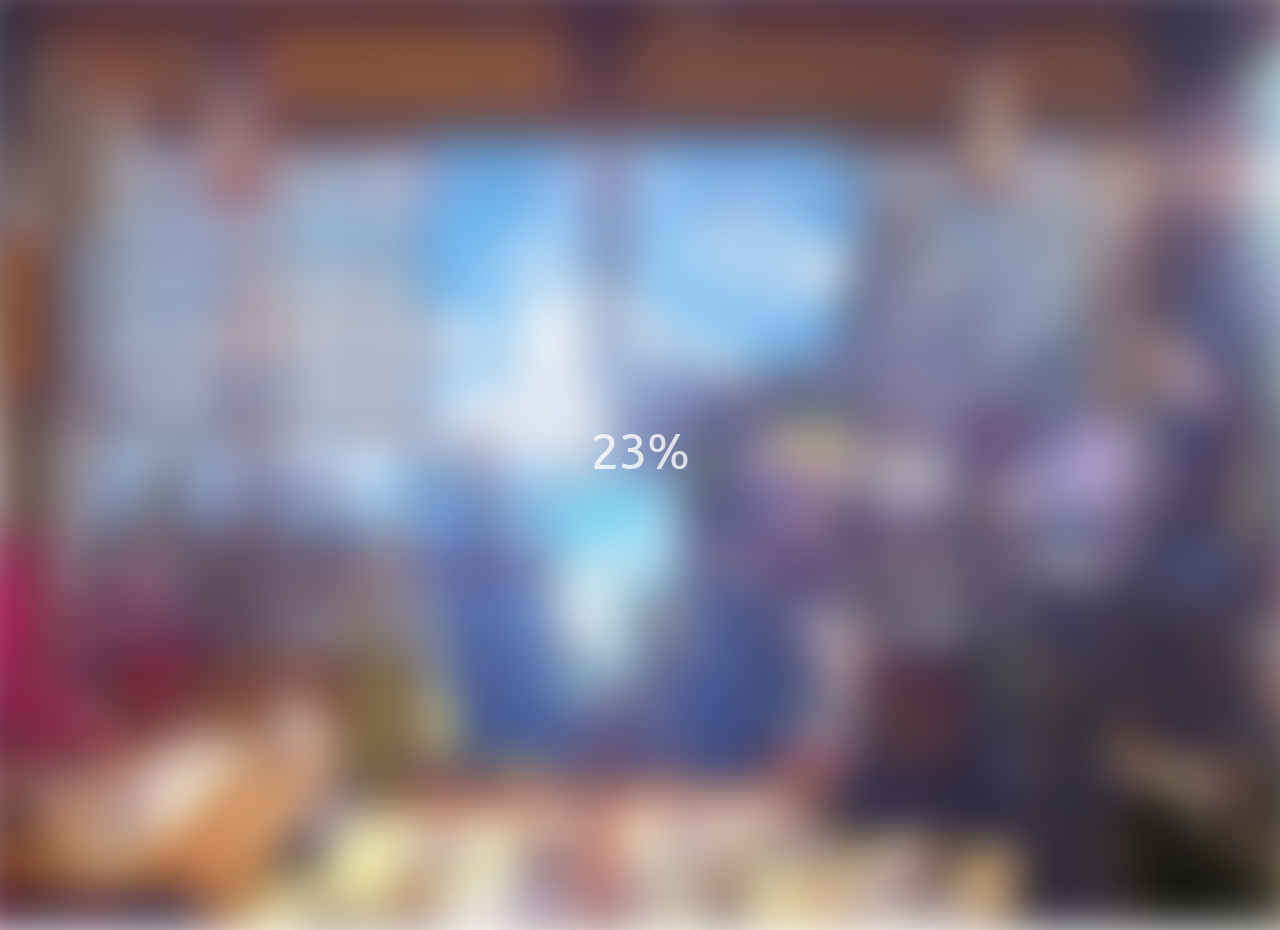
<file: blurry-loading/index.html>
<!DOCTYPE html>
<html lang="en">
  <head>
    <meta charset="UTF-8" />
    <meta name="viewport" content="width=device-width, initial-scale=1.0" />
    <link rel="stylesheet" href="style.css" />
    <title>Blurry Loading</title>
  </head>
  <body>
    <section class="bg"><img src="bg.jpeg" class="bg" alt="background"></section>
    <div class="loading-text">0%</div>

    <script src="script.js"></script>
  </body>
</html>
</file>
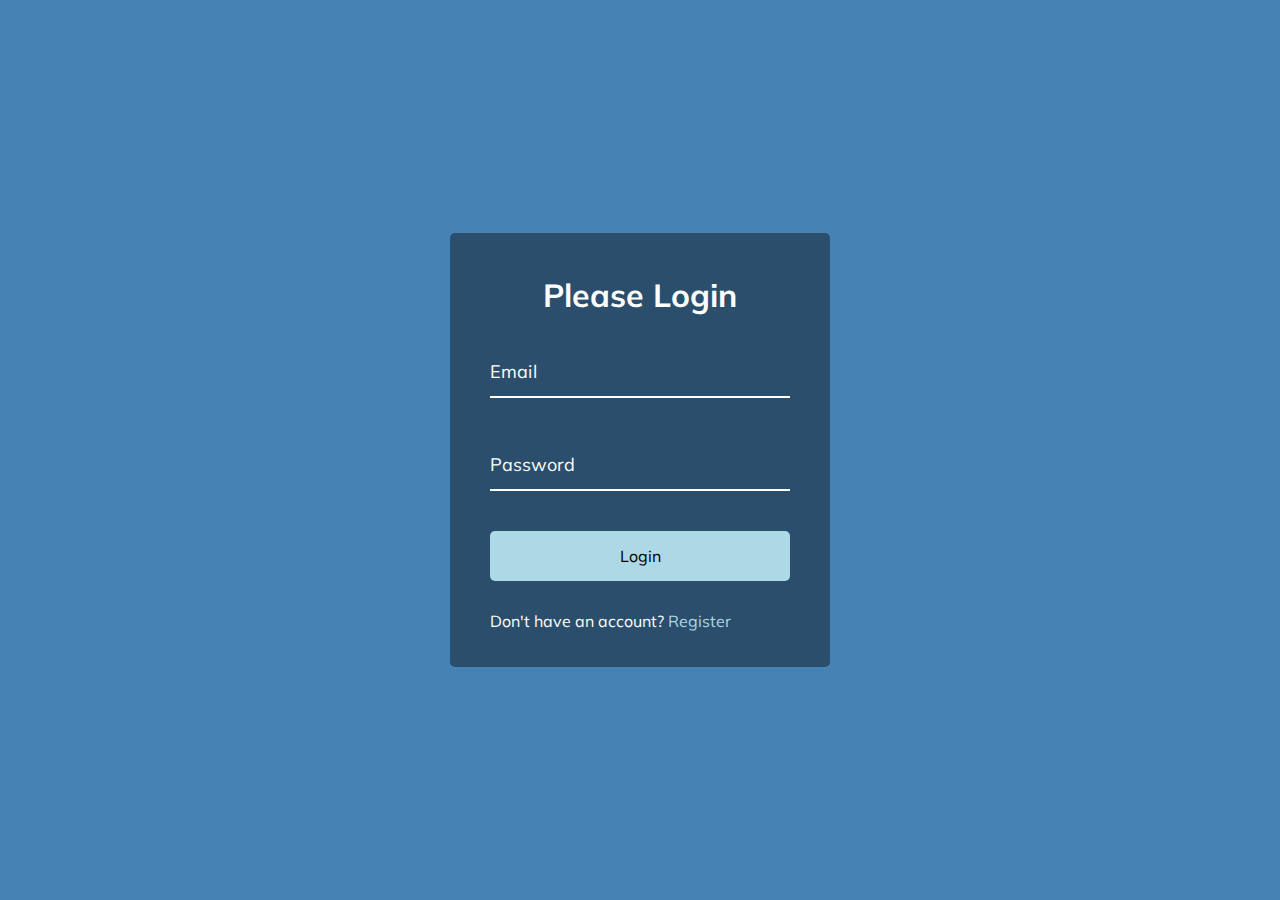
<file: Form-Wave-Animation/index.html>
<!DOCTYPE html>
<html lang="en">
  <head>
    <meta charset="UTF-8" />
    <meta name="viewport" content="width=device-width, initial-scale=1.0" />
    <link rel="stylesheet" href="style.css" />
    <title>Form Input Wave</title>
  </head>
  <body>
    <div class="container">
      <h1>Please Login</h1>
      <form>
        <div class="form-control">
          <input type="text" required>
          <label>Email</label>
          <!-- <label>
            <span style="transition-delay: 0ms">E</span>
              <span style="transition-delay: 50ms">m</span>
              <span style="transition-delay: 100ms">a</span>
              <span style="transition-delay: 150ms">i</span>
              <span style="transition-delay: 200ms">l</span>
        </label> -->
        </div>

        <div class="form-control">
          <input type="password" required>
          <label>Password</label>
        </div>

        <button class="btn">Login</button>

        <p class="text">Don't have an account? <a href="#">Register</a> </p>
      </form>
    </div>
    <script src="script.js"></script>
  </body>
</html>
</file>
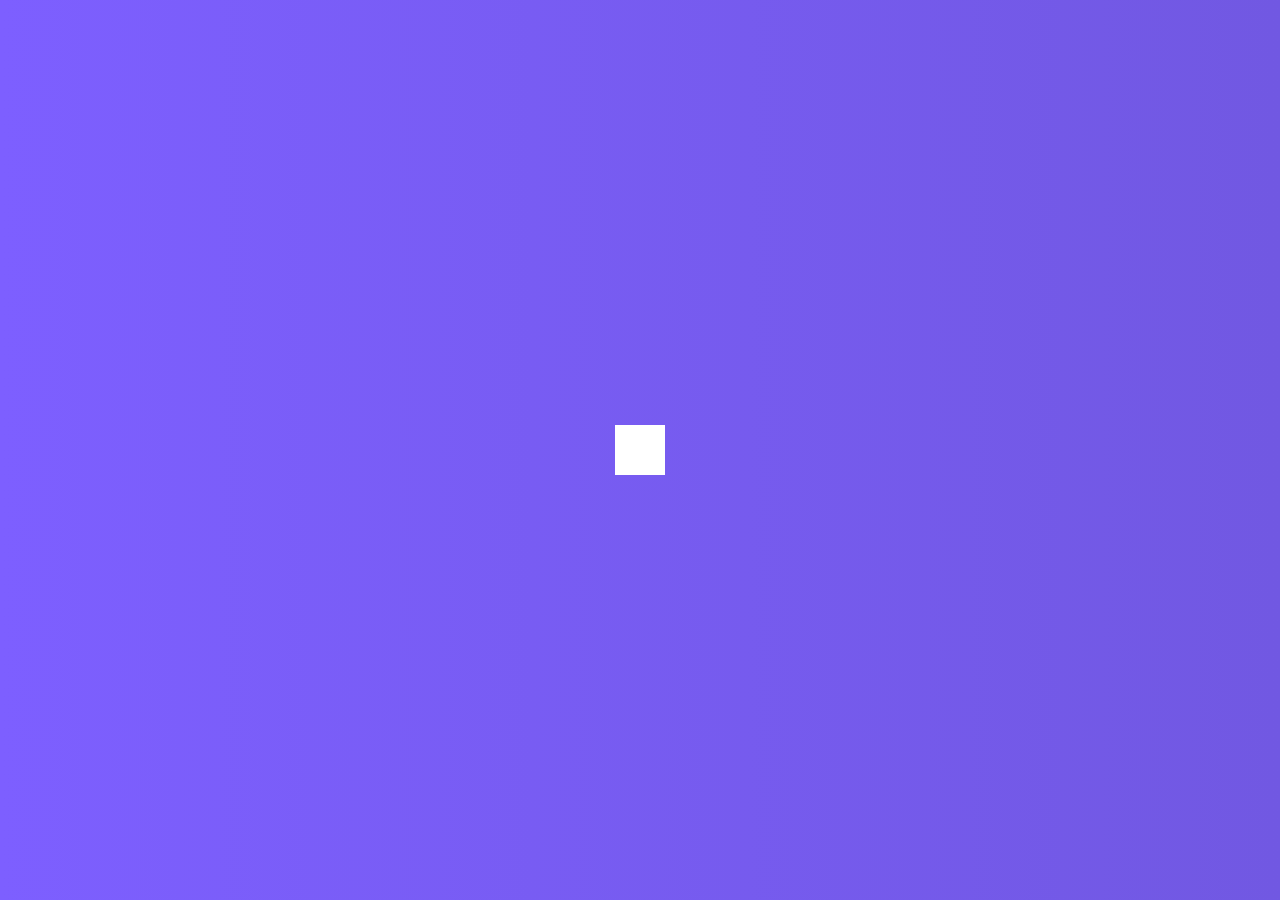
<file: Hidden Search Widget/index.html>
<!DOCTYPE html>
<html lang="en">
  <head>
    <meta charset="UTF-8" />
    <meta name="viewport" content="width=device-width, initial-scale=1.0" />
    <link rel="stylesheet" href="https://cdnjs.cloudflare.com/ajax/libs/font-awesome/5.14.0/css/all.min.css" integrity="sha512-1PKOgIY59xJ8Co8+NE6FZ+LOAZKjy+KY8iq0G4B3CyeY6wYHN3yt9PW0XpSriVlkMXe40PTKnXrLnZ9+fkDaog==" crossorigin="anonymous" />
    <link rel="stylesheet" href="style.css" />
    <title>Hidden Search</title>
  </head>
  <body>
    <div class="search">
      <input type="text" class="input" placeholder="Search...">
      <button class="btn">
        <i class="fas fa-search"></i>
      </button>
    </div>
    <script src="script.js"></script>
  </body>
</html>
</file>
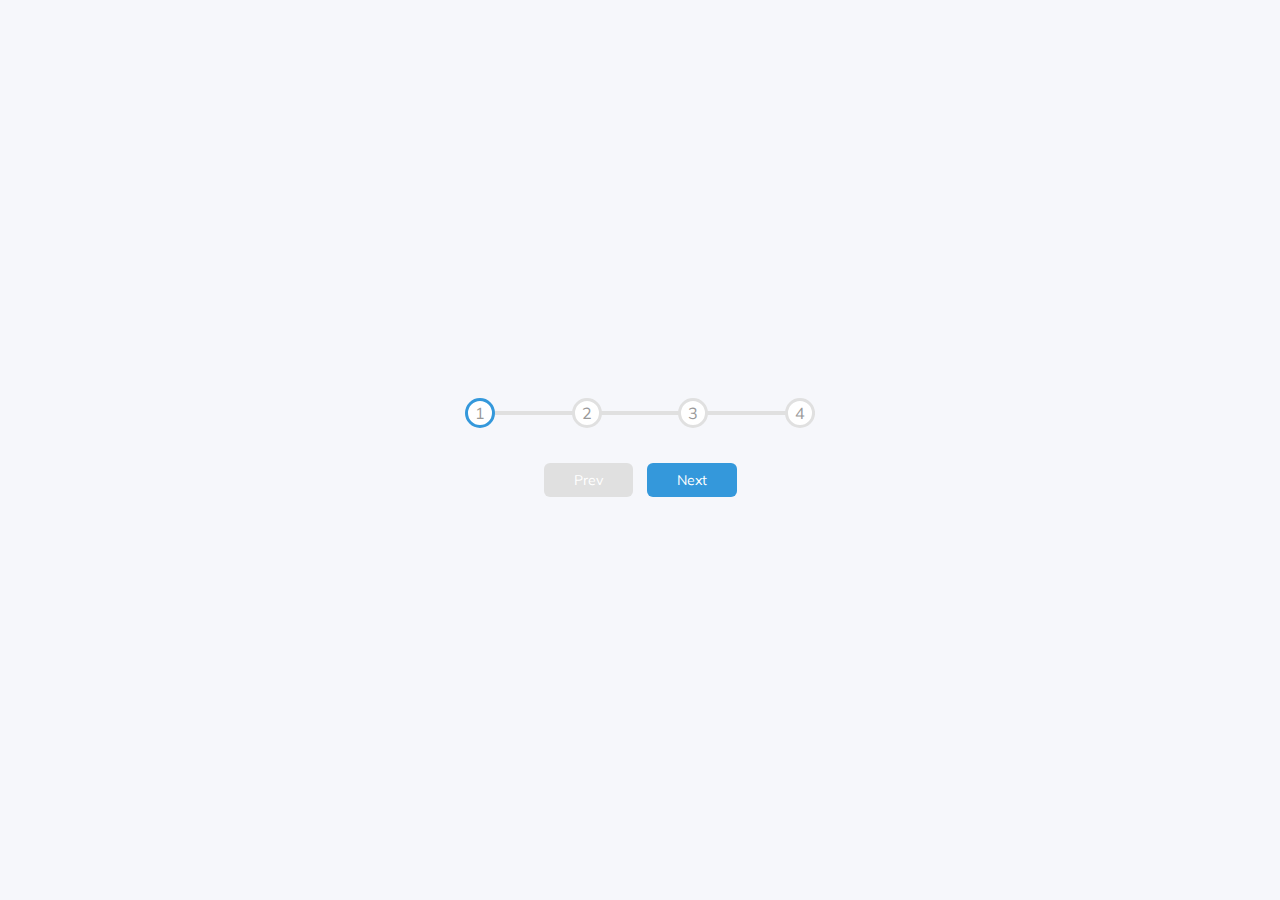
<file: progress-steps/index.html>
<!DOCTYPE html>
<html lang="en">
  <head>
    <meta charset="UTF-8" />
    <meta name="viewport" content="width=device-width, initial-scale=1.0" />
    <link rel="stylesheet" href="style.css" />
    <title>Progress Steps</title>
  </head>
  <body>
    <div class="container">
      <div class="progress-container">
        <div class="progress" id="progress"></div>
        <div class="circle active">1</div>
        <div class="circle">2</div>
        <div class="circle">3</div>
        <div class="circle">4</div>
      </div>

      <button class="btn" id="prev" disabled>Prev</button>
      <button class="btn" id="next">Next</button>
    </div>
    <script src="script.js"></script>
  </body>
</html>
</file>
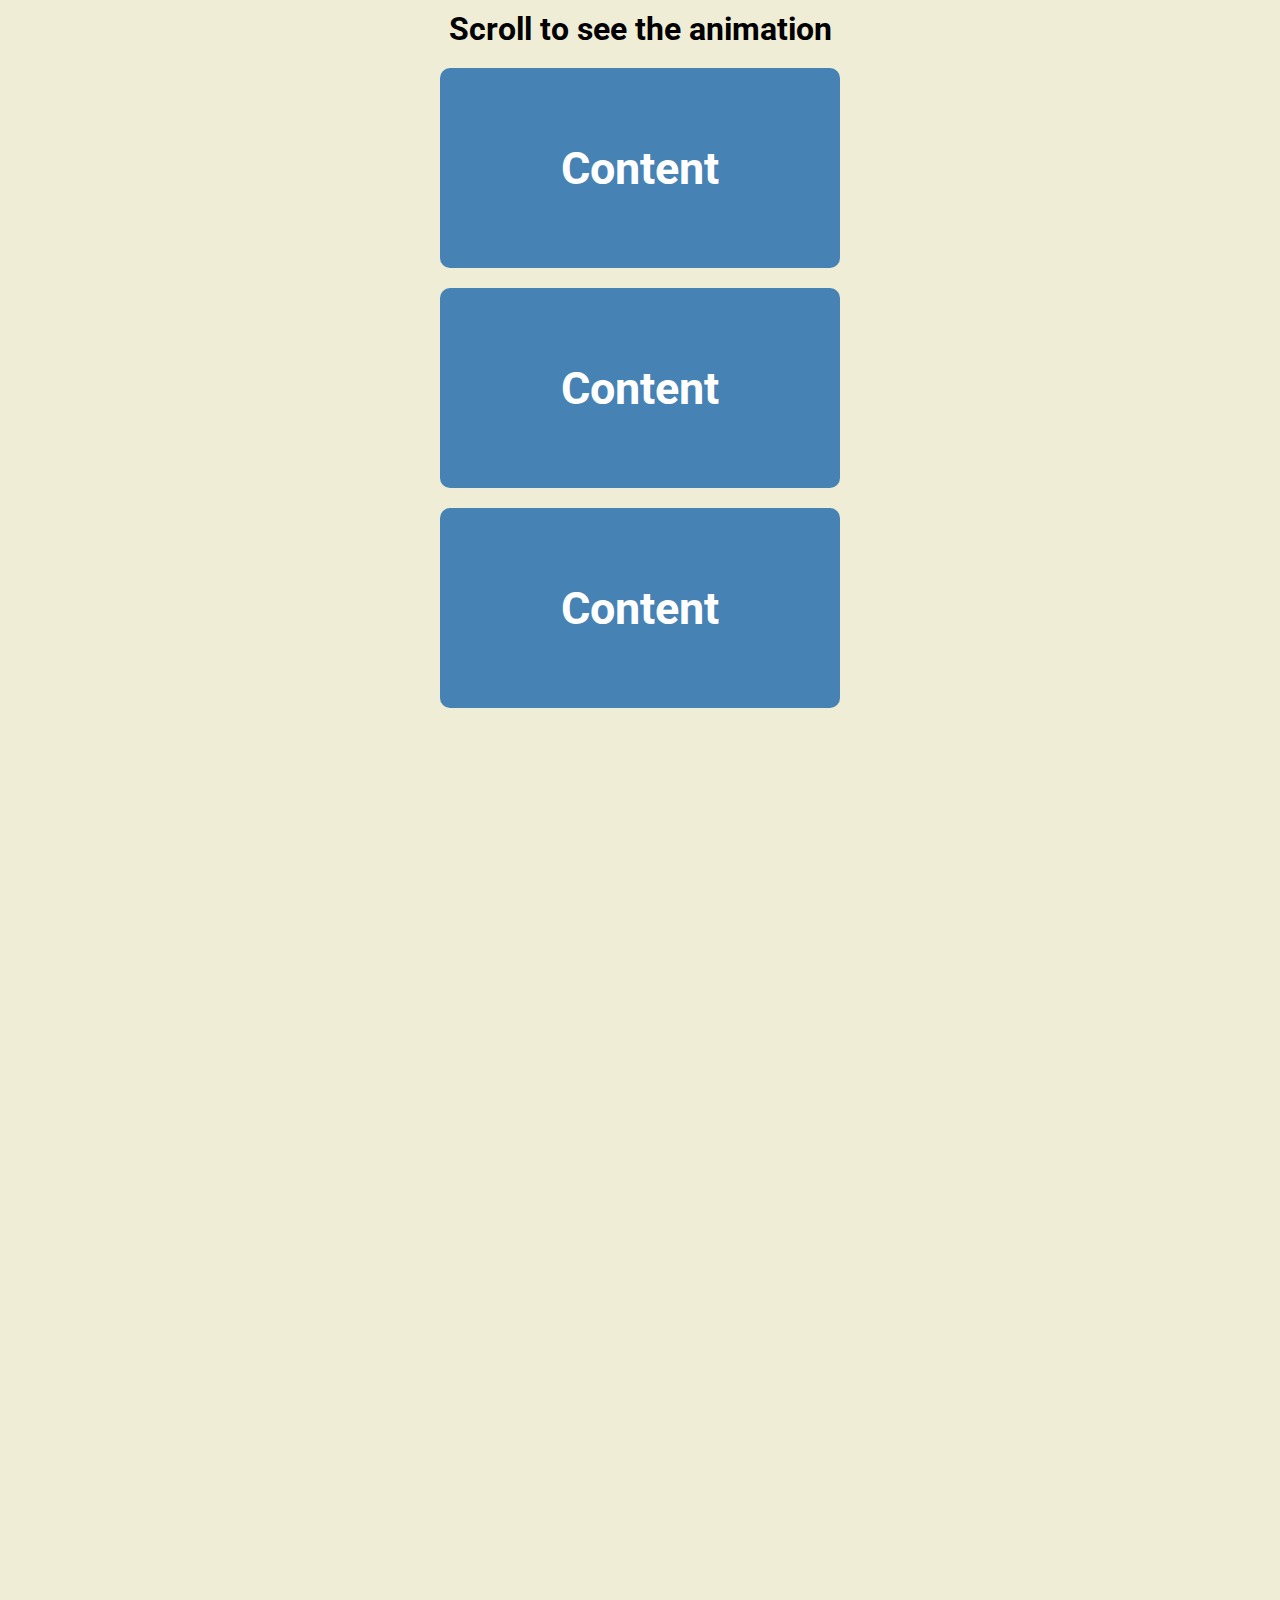
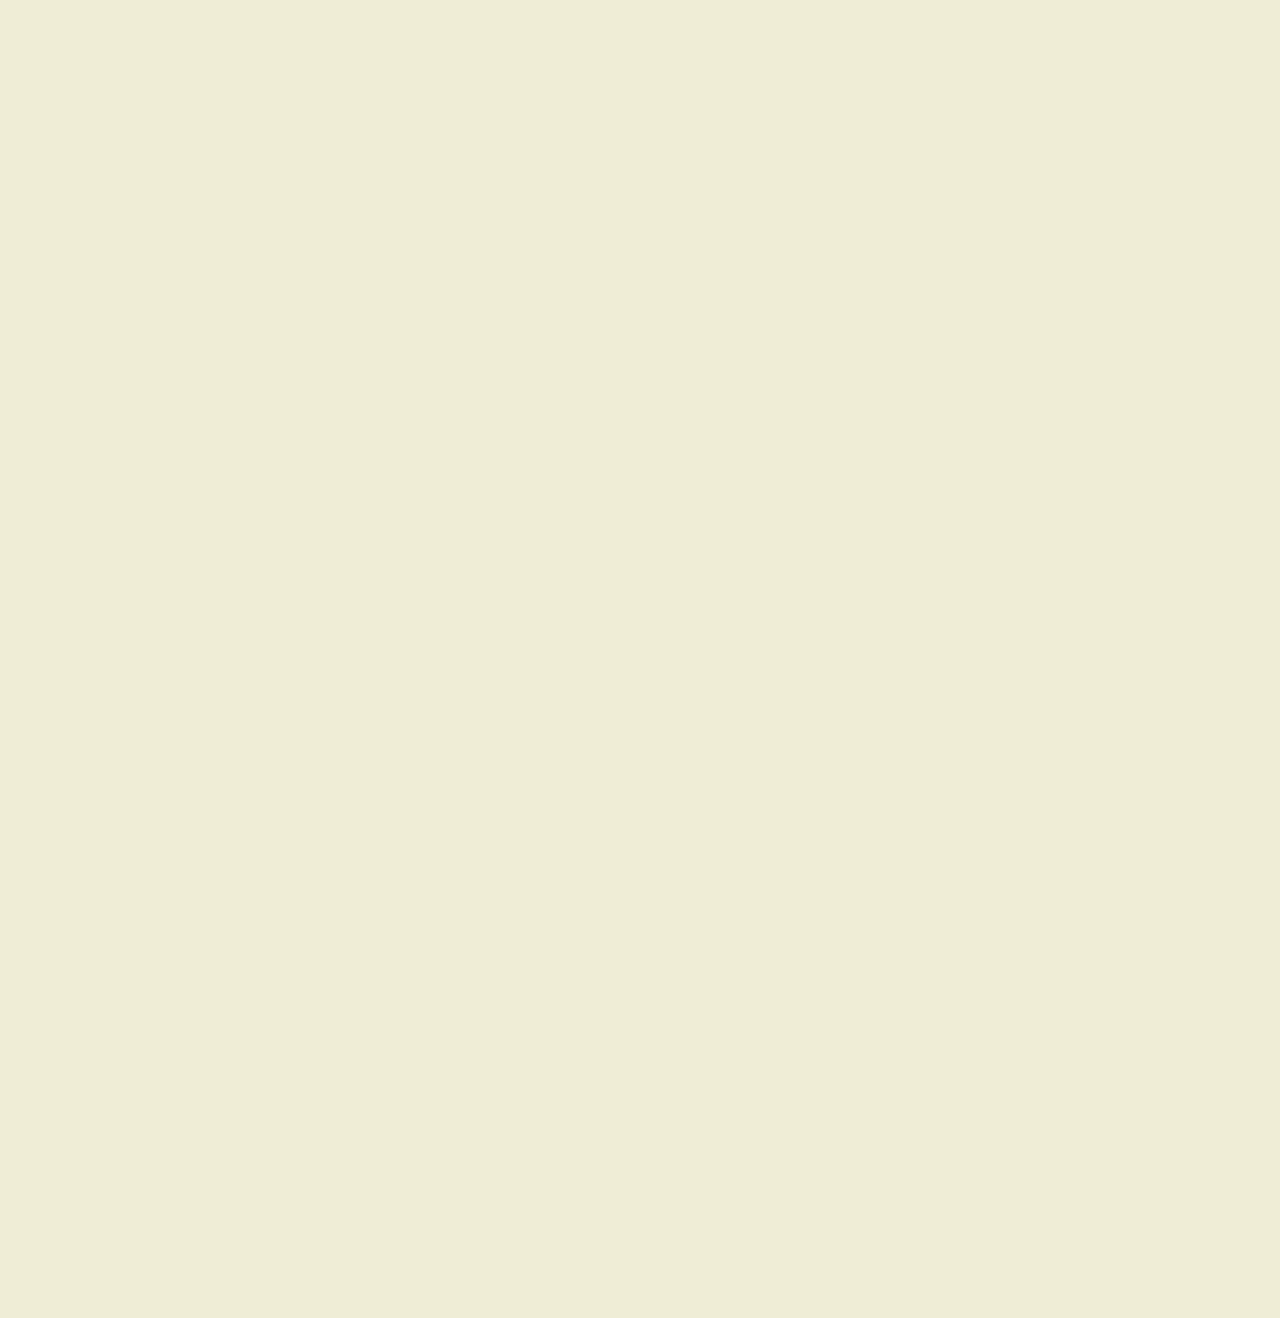
<file: scroll-animation/index.html>
<!DOCTYPE html>
<html lang="en">
  <head>
    <meta charset="UTF-8" />
    <meta name="viewport" content="width=device-width, initial-scale=1.0" />
    <link rel="stylesheet" href="style.css" />
    <title>Scroll Animation</title>
  </head>
  <body>
    <h1>Scroll to see the animation</h1>
    <div class="box"><h2>Content</h2></div>
    <div class="box"><h2>Content</h2></div>
    <div class="box"><h2>Content</h2></div>
    <div class="box"><h2>Content</h2></div>
    <div class="box"><h2>Content</h2></div>
    <div class="box"><h2>Content</h2></div>
    <div class="box"><h2>Content</h2></div>
    <div class="box"><h2>Content</h2></div>
    <div class="box"><h2>Content</h2></div>
    <div class="box"><h2>Content</h2></div>
    <div class="box"><h2>Content</h2></div>
    <div class="box"><h2>Content</h2></div>
    <div class="box"><h2>Content</h2></div>
    <script src="script.js"></script>
  </body>
</html>
</file>
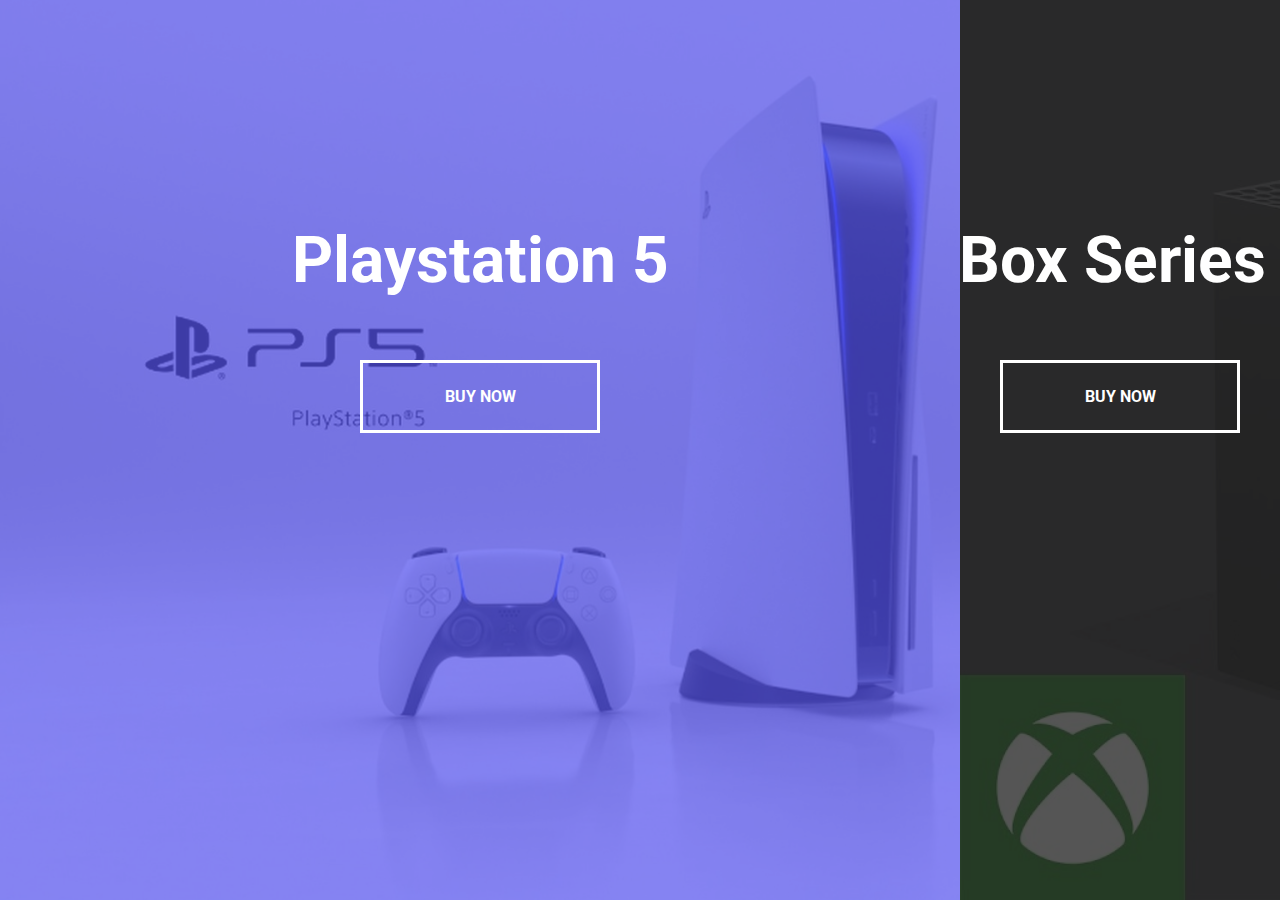
<file: split-landing-page/index.html>
<!DOCTYPE html>
<html lang="en">
  <head>
    <meta charset="UTF-8" />
    <meta name="viewport" content="width=device-width, initial-scale=1.0" />
    <link rel="stylesheet" href="style.css" />
    <title>Split Landing Page
    </title>
  </head>
  <body>
    <div class="container">
      <div class="split left">
        <h1>Playstation 5</h1>
        <a href="#" class="btn">Buy Now</a>
      </div>
      <div class="split right">
        <h1>XBox Series X</h1>
        <a href="#" class="btn">Buy Now</a>
      </div>
    </div>

    <script src="script.js"></script>
  </body>
</html>
</file>
<file: blurry-loading/style.css>
@import url('https://fonts.googleapis.com/css?family=Ubuntu');

* {
  box-sizing: border-box;
}

body {
  font-family: 'Ubuntu', sans-serif;
  display: flex;
  align-items: center;
  justify-content: center;
  height: 100vh;
  overflow: hidden;
  margin: 0;
}
.bg{
    background: no-repeat center center/cover;
    position: absolute;
    top: -30;
    left: -30;
    width: calc(100vw + 60px);
    height: calc(100vh + 60px);
    z-index: -1;
    filter: blur(0px);
}
.loading-text{
    font-size: 50px;
    color: #fff;

}
</file>
<file: Form-Wave-Animation/style.css>
@import url('https://fonts.googleapis.com/css?family=Muli&display=swap');

* {
  box-sizing: border-box;
}

body {
  background-color: steelblue;
  color: #fff;
  font-family: 'Muli', sans-serif;
  display: flex;
  flex-direction: column;
  align-items: center;
  justify-content: center;
  height: 100vh;
  overflow: hidden;
  margin: 0;
}

.container {
  background-color: rgba(0, 0, 0, 0.4);
  padding: 20px 40px;
  border-radius: 5px;
}

.container h1 {
  text-align: center;
  margin-bottom: 30px;
}

.container a {
  text-decoration: none;
  color: lightblue;
}

.btn {
  cursor: pointer;
  display: inline-block;
  width: 100%;
  background: lightblue;
  padding: 15px;
  font-family: inherit;
  font-size: 16px;
  border: 0;
  border-radius: 5px;
}

.btn:focus {
  outline: 0;
}

.btn:active {
  transform: scale(0.98);
}

.text {
  margin-top: 30px;
}

.form-control {
  position: relative;
  margin: 20px 0 40px;
  width: 300px;
}

.form-control input {
  background-color: transparent;
  border: 0;
  border-bottom: 2px #fff solid;
  display: block;
  width: 100%;
  padding: 15px 0;
  font-size: 18px;
  color: #fff;
}

.form-control input:focus,
.form-control input:valid {
  outline: 0;
  border-bottom-color: lightblue;
}

.form-control label {
  position: absolute;
  top: 15px;
  left: 0;
  pointer-events: none;
}

.form-control label span {
  display: inline-block;
  font-size: 18px;
  min-width: 5px;
  transition: 0.3s cubic-bezier(0.68, -0.55, 0.265, 1.55);
}

.form-control input:focus + label span,
.form-control input:valid + label span {
  color: lightblue;
  transform: translateY(-30px);
}
</file>
<file: Hidden Search Widget/style.css>
@import url('https://fonts.googleapis.com/css2?family=Roboto:wght@400;700&display=swap');

* {
  box-sizing: border-box;
}

body {
  background-image: linear-gradient(90deg, #7d5fff, #7158e2);
  font-family: 'Roboto', sans-serif;
  display: flex;
  align-items: center;
  justify-content: center;
  height: 100vh;
  overflow: hidden;
  margin: 0;
}
.search{
    position: relative;
    height: 50px;
}
.search .input{
    background-color: #fff;
    border: 0;
    font-size: 18px;
    padding: 15px;
    height: 50px;
    width: 50px;
    transition: width 0.3s ease;
}
.btn{
    background-color: #fff;
    border: 0;
    cursor: pointer;
    font-size: 24px;
    position: absolute;
    top: 0;
    left: 0;
    height: 50px;
    width: 50px;
    transition: transform 0.3s ease;
}
.btn:focus,input:focus{
    outline: none;
}
.search.active .input{
    width: 200px;
}
.search.active .btn{
    transform: translate(198px);
}
</file>
<file: progress-steps/style.css>
@import url('https://fonts.googleapis.com/css?family=Muli&display=swap');

:root {
  --line-border-fill: #3498db;
  --line-border-empty: #e0e0e0;
}

* {
  box-sizing: border-box;
}

body {
  background-color: #f6f7fb;
  font-family: 'Muli', sans-serif;
  display: flex;
  align-items: center;
  justify-content: center;
  height: 100vh;
  overflow: hidden;
  margin: 0;
}

.container {
  text-align: center;
}

.progress-container {
  display: flex;
  justify-content: space-between;
  position: relative;
  margin-bottom: 30px;
  max-width: 100%;
  width: 350px;
}

.progress-container::before {
  content: '';
  background-color: var(--line-border-empty);
  position: absolute;
  top: 50%;
  left: 0;
  transform: translateY(-50%);
  height: 4px;
  width: 100%;
  z-index: -1;
}

.progress {
  background-color: var(--line-border-fill);
  position: absolute;
  top: 50%;
  left: 0;
  transform: translateY(-50%);
  height: 4px;
  width: 0%;
  z-index: -1;
  transition: 0.4s ease;
}

.circle {
  background-color: #fff;
  color: #999;
  border-radius: 50%;
  height: 30px;
  width: 30px;
  display: flex;
  align-items: center;
  justify-content: center;
  border: 3px solid var(--line-border-empty);
  transition: 0.4s ease;
}

.circle.active {
  border-color: var(--line-border-fill);
}

.btn {
  background-color: var(--line-border-fill);
  color: #fff;
  border: 0;
  border-radius: 6px;
  cursor: pointer;
  font-family: inherit;
  padding: 8px 30px;
  margin: 5px;
  font-size: 14px;
}

.btn:active {
  transform: scale(0.98);
}

.btn:focus {
  outline: 0;
}

.btn:disabled {
  background-color: var(--line-border-empty);
  cursor: not-allowed;
}
</file>
<file: scroll-animation/style.css>
@import url('https://fonts.googleapis.com/css2?family=Roboto:wght@400;700&display=swap');

* {
  box-sizing: border-box;
}

body {
  background-color: #efedd6;
  font-family: 'Roboto', sans-serif;
  display: flex;
  flex-direction: column;
  align-items: center;
  justify-content: center;
  margin: 0;
  overflow-x: hidden;
}

h1{
    margin: 10px;
}

.box{
    background-color: steelblue;
    color: #fff;
    display: flex;
    align-items: center;
    justify-content: center;
    width: 400px;
    height: 200px;
    margin: 10px;
    border-radius: 10px;
    box-shadow: 2px 4px 5px rgba(0, 0, 0, 0, 0.3);
    transform: translateX(400%);
    transition: transform 0.4s ease;
}

.box:nth-of-type(even){
    transform: translateX(-400%);
}

.box.show{
    transform: translateX(0);
}
.box h2 {
    font-size: 45px;
}
</file>
<file: split-landing-page/style.css>
@import url('https://fonts.googleapis.com/css2?family=Roboto:wght@400;700&display=swap');

:root {
  --left-bg-color: rgba(87, 84, 236, 0.7);
  --right-bg-color: rgba(43, 43, 43, 0.8);
  --left-btn-hover-color: rgba(87, 84, 236, 1);
  --right-btn-hover-color: rgba(28, 122, 28, 1);
  --hover-width: 75%;
  --other-width: 25%;
  --speed: 1000ms;
}

* {
  box-sizing: border-box;
}

body {
  font-family: 'Roboto', sans-serif;
  height: 100vh;
  overflow: hidden;
  margin: 0;
}

h1 {
  font-size: 4rem;
  color: #fff;
  position: absolute;
  left: 50%;
  top: 20%;
  transform: translateX(-50%);
  white-space: nowrap;
}

.btn {
  position: absolute;
  display: flex;
  align-items: center;
  justify-content: center;
  left: 50%;
  top: 40%;
  transform: translateX(-50%);
  text-decoration: none;
  color: #fff;
  border: #fff solid 0.2rem;
  font-size: 1rem;
  font-weight: bold;
  text-transform: uppercase;
  width: 15rem;
  padding: 1.5rem;
}

.split.left .btn:hover {
  background-color: var(--left-btn-hover-color);
  border-color: var(--left-btn-hover-color);
}

.split.right .btn:hover {
  background-color: var(--right-btn-hover-color);
  border-color: var(--right-btn-hover-color);
}

.container {
  position: relative;
  width: 100%;
  height: 100%;
  background: #333;
}

.split {
  position: absolute;
  width: 50%;
  height: 100%;
  overflow: hidden;
}

.split.left {
  left: 0;
  background: url('ps.jpg');
  background-repeat: no-repeat;
  background-size: cover;
}

.split.left::before {
  content: '';
  position: absolute;
  width: 100%;
  height: 100%;
  background-color: var(--left-bg-color);
}

.split.right {
  right: 0;
  background: url('xbox.jpg');
  background-repeat: no-repeat;
  background-size: cover;
}

.split.right::before {
  content: '';
  position: absolute;
  width: 100%;
  height: 100%;
  background-color: var(--right-bg-color);
}

.split.right,
.split.left,
.split.right::before,
.split.left::before {
  transition: all var(--speed) ease-in-out;
}

.hover-left .left {
  width: var(--hover-width);
}

.hover-left .right {
  width: var(--other-width);
}

.hover-right .right {
  width: var(--hover-width);
}

.hover-right .left {
  width: var(--other-width);
}

@media (max-width: 800px) {
  h1 {
    font-size: 2rem;
    top: 30%;
  }

  .btn {
    padding: 1.2rem;
    width: 12rem;
  }
}
</file>
